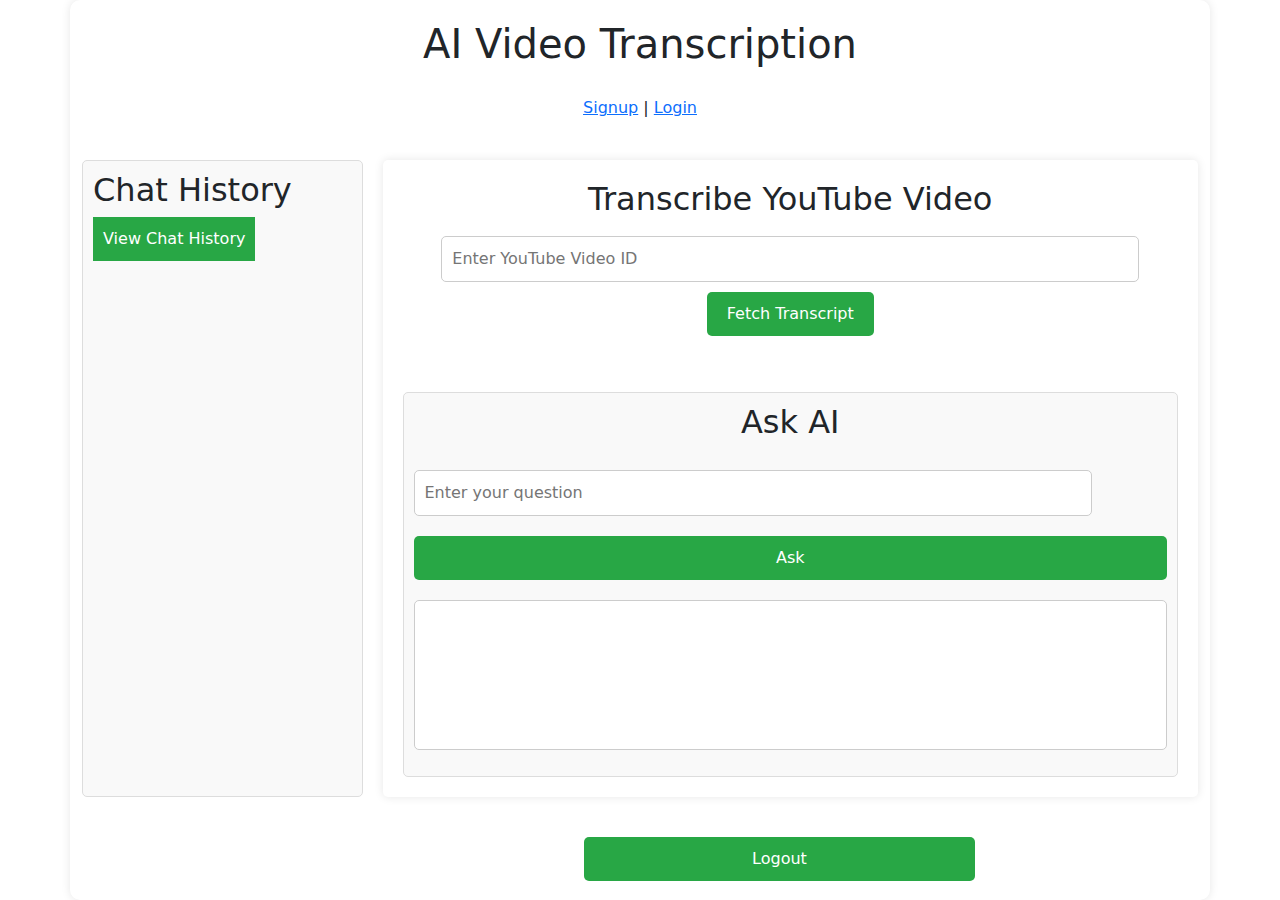
<file: frontend/index.html>
<!DOCTYPE html>
<html lang="en">
<head>
    <meta charset="UTF-8">
    <meta name="viewport" content="width=device-width, initial-scale=1.0">
    <title>AI Video Transcription</title>
    <link rel="stylesheet" href="styles.css">
    <link href="https://cdn.jsdelivr.net/npm/bootstrap@5.3.0/dist/css/bootstrap.min.css" rel="stylesheet">
</head>
<body>
    <div class="container">
        <h1>AI Video Transcription</h1>
        
        <div id="auth">
            <a href="signup.html">Signup</a> | <a href="login.html">Login</a>
        </div>
        
        <div id="main-content">
            <!-- Chat History on the Left (Full Height) -->
            <div id="chat-history-section">
                <h2>Chat History</h2>
                <button id="view-chat-history">View Chat History</button>
                <ul id="chat-history"></ul>
            </div>

            <!-- Center Section for Transcribe Video and Ask AI -->
            <div id="center-section">
                <!-- Transcribe YouTube Video -->
                <div id="youtube-transcription-section">
                    <h2>Transcribe YouTube Video</h2>
                    <input type="text" id="youtube-video-id" placeholder="Enter YouTube Video ID">
                    <button onclick="transcribeYouTubeVideo()">Fetch Transcript</button>
                    <p id="transcription-status"></p>
                    <p id="youtube-transcription"></p>
                </div>

                <!-- Ask AI -->
                <div id="qa-section">
                    <h2>Ask AI</h2>
                    <input type="text" id="question" placeholder="Enter your question">
                    <button onclick="handleAskQuestion()">Ask</button>
                    <p id="answer"></p>
                </div>
            </div>
        </div>

        <!-- Logout Button -->
        <div>
            <button id="logoutBtn">Logout</button>
        </div>
        
        <script src="script.js" defer></script>
    </div>
</body>
</html>
</file>
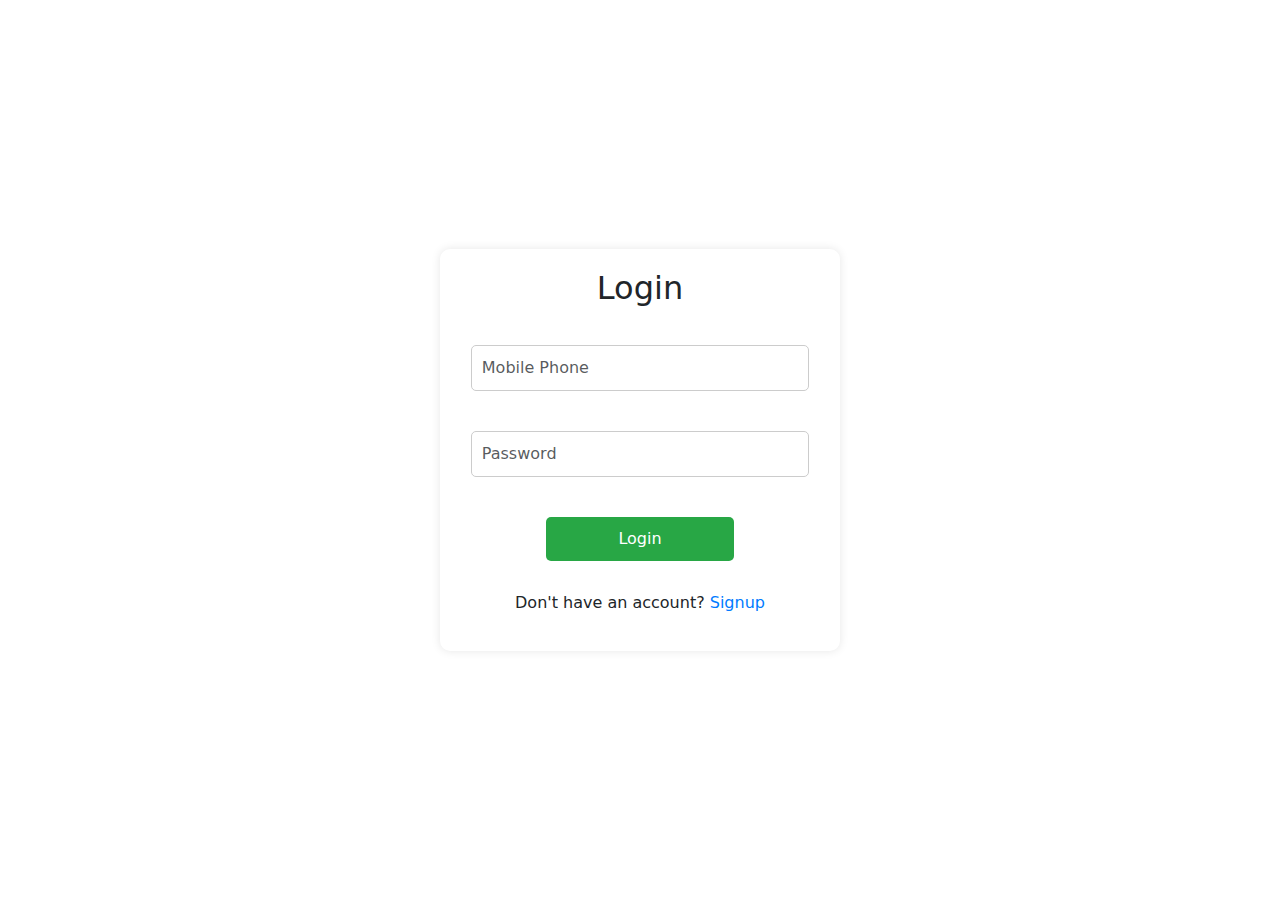
<file: frontend/login.html>
<!DOCTYPE html>
<html lang="en">
<head>
    <meta charset="UTF-8">
    <meta name="viewport" content="width=device-width, initial-scale=1.0">
    <title>Login</title>
    <link rel="stylesheet" href="styles.css">
    <link href="https://cdn.jsdelivr.net/npm/bootstrap@5.3.0/dist/css/bootstrap.min.css" rel="stylesheet">
</head>
<body class="auth-page">
    <div class="container">
        <h2>Login</h2>
        <input type="text" id="login-phone" class="form-control" placeholder="Mobile Phone">
        <input type="password" id="login-password" class="form-control" placeholder="Password">
        <button class="btn btn-success" onclick="login()">Login</button>
        <p>Don't have an account? <a href="signup.html">Signup</a></p>
    </div>
    <script src="script.js"></script>
</body>
</html>
</file>
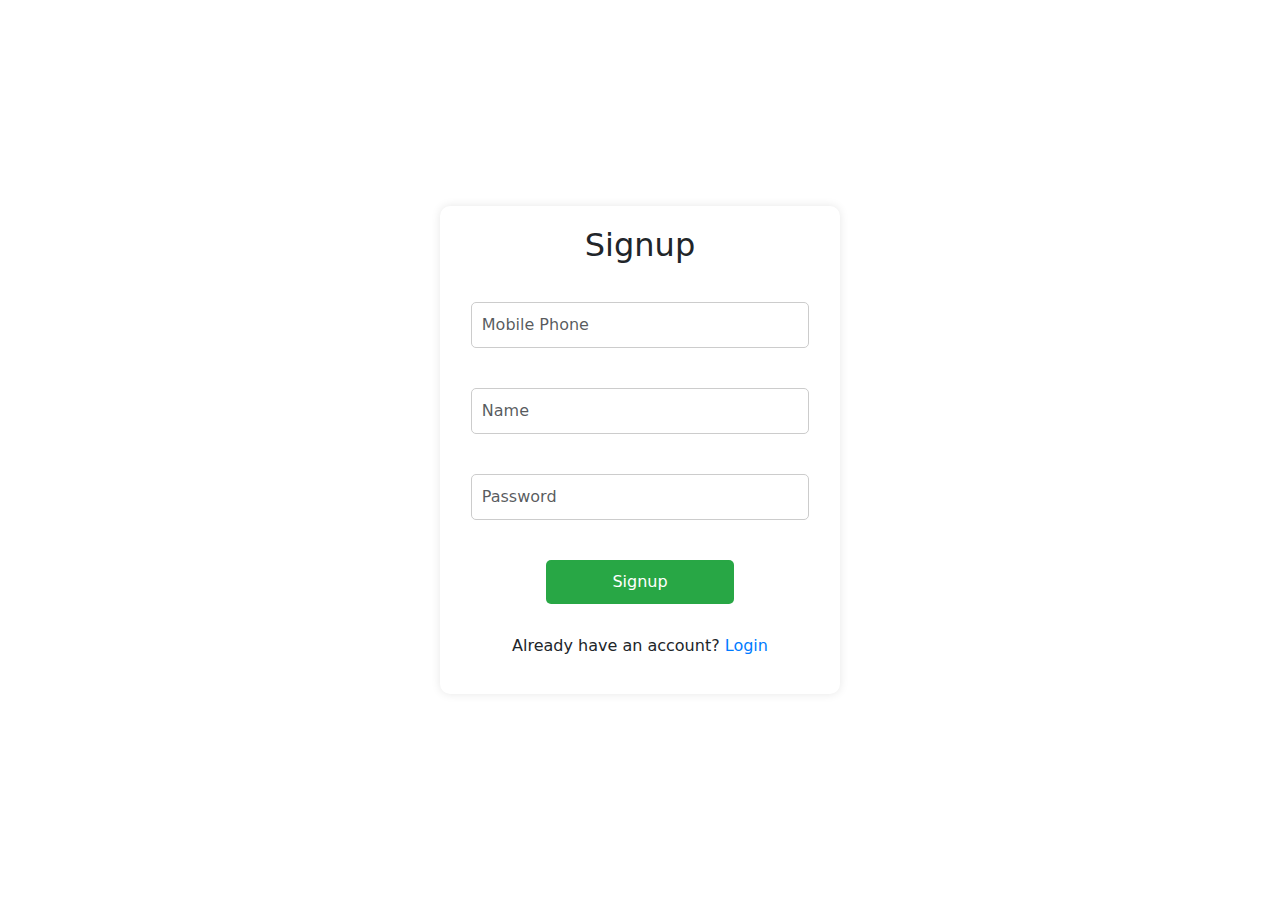
<file: frontend/signup.html>
<!DOCTYPE html>
<html lang="en">
<head>
    <meta charset="UTF-8">
    <meta name="viewport" content="width=device-width, initial-scale=1.0">
    <title>Signup</title>
    <link rel="stylesheet" href="styles.css">
    <link href="https://cdn.jsdelivr.net/npm/bootstrap@5.3.0/dist/css/bootstrap.min.css" rel="stylesheet">
</head>
<body class="auth-page">
    <div class="container">
        <h2>Signup</h2>
        <input type="text" id="signup-phone" class="form-control" placeholder="Mobile Phone">
        <input type="text" id="signup-name" class="form-control" placeholder="Name">
        <input type="password" id="signup-password" class="form-control" placeholder="Password">
        <button class="btn btn-success" onclick="signup()">Signup</button>
        <p>Already have an account? <a href="login.html">Login</a></p>
    </div>
    <script src="script.js"></script>
</body>
</html>
</file>
<file: frontend/styles.css>
body {
    font-family: Arial, sans-serif;
    background-color: #f4f4f4;
    display: flex;
    justify-content: center;
    align-items: flex-start; /* Align items to the top */
    min-height: 100vh;
    margin: 0;
    overflow-y: auto;
    flex-direction: column;
}

.container {
    background: white;
    padding: 20px 40px; /* Add padding to left and right for gap */
    border-radius: 10px;
    box-shadow: 0 0 10px rgba(0, 0, 0, 0.1);
    width: calc(100% - 80px); /* Adjust width to account for padding */
    height: 100vh; /* Full height of the screen */
    text-align: center;
    display: flex;
    flex-direction: column;
    gap: 20px; /* Add gap between sections */
}

h1, h2 {
    color: #333;
}

input {
    width: 90%;
    padding: 10px;
    margin: 10px 0;
    border: 1px solid #ccc;
    border-radius: 5px;
}

button {
    width: 50%;
    padding: 10px;
    background: #28a745;
    color: white;
    border: none;
    border-radius: 5px;
    cursor: pointer;
}

button:hover {
    background: #218838;
}

a {
    color: #007bff;
    text-decoration: none;
}

a:hover {
    text-decoration: underline;
}

#auth {
    margin-bottom: 20px;
}

#main-content {
    display: flex;
    flex-direction: row;
    gap: 20px;
    width: 100%;
    height: calc(100vh - 120px); /* Adjust height to fit within the container */
}

#chat-history-section {
    flex: 1;
    max-width: 300px; /* Fixed width for chat history */
    text-align: left;
    height: 100%; /* Full height of the parent */
    overflow-y: auto; /* Enable vertical scrollbar */
    border: 1px solid #ddd; /* Optional: Add a border for better visibility */
    border-radius: 5px; /* Optional: Add border radius */
    padding: 10px; /* Optional: Add padding */
    background-color: #f9f9f9; /* Light background for chat history */
}

#chat-history-section button {
    width: auto; /* Make the button size based on content */
    display: inline-block; /* Keep it in a single line */
    margin-bottom: 10px; /* Add some spacing below */
}

#center-section {
    flex: 3; /* Take up more space in the center */
    display: flex;
    flex-direction: column;
    gap: 20px; /* Add gap between sections */
    padding: 20px; /* Add padding for better spacing */
    background-color: white; /* Background for center section */
    border-radius: 5px; /* Rounded corners */
    box-shadow: 0 0 10px rgba(0, 0, 0, 0.1); /* Subtle shadow for depth */
    width: calc(100% - 340px); /* Adjust width to fill remaining space */
    height: 100%; /* Full height of the parent */
}

#youtube-transcription-section {
    text-align: center;
    margin-bottom: 20px;
}

#youtube-transcription-section input {
    width: 90%; /* Adjust input width */
    padding: 10px;
    margin: 10px 0; /* Add margin to create space between input and button */
    border: 1px solid #ccc;
    border-radius: 5px;
}

#youtube-transcription-section button {
    width: auto; /* Adjust button width */
    padding: 10px 20px; /* Add padding for better button size */
    background: #28a745;
    color: white;
    border: none;
    border-radius: 5px;
    cursor: pointer;
}

#youtube-transcription-section button:hover {
    background: #218838;
}

#qa-section {
    text-align: center;
    border: 1px solid #ddd;
    border-radius: 5px;
    padding: 10px;
    background-color: #f9f9f9;
    display: flex;
    flex-direction: column;
    gap: 10px;
}
#qa-section input {
    width: 90%; /* Adjust input width */
    padding: 10px;
    margin: 10px 0; /* Add margin to create space between input and button */
    border: 1px solid #ccc;
    border-radius: 5px;
}

#qa-section button {
    width: auto; /* Adjust button width */
    padding: 10px 20px; /* Add padding for better button size */
    background: #28a745;
    color: white;
    border: none;
    border-radius: 5px;
    cursor: pointer;
}

#qa-section button:hover {
    background: #218838;
}

#question-input {
    width: 90%;
    padding: 10px;
    margin-bottom: 10px 0;
    border: 1px solid #ccc;
    border-radius: 5px;
}


/* Make only the answer section scrollable */
#answer {
    height: 150px; /* Fixed height for the answer section */
    overflow-y: auto; /* Make the answer section scrollable */
    border: 1px solid #ccc;
    padding: 10px;
    border-radius: 5px;
    background-color: white;
    text-align: left;
    margin-top: 10px; /* Add margin to create space between button and answer */
}

#chat-history {
    list-style-type: none;
    padding: 0;
    margin: 0;
}

#chat-history li {
    background: #fff;
    margin: 10px 0;
    padding: 15px;
    border: 1px solid #ddd;
    border-radius: 5px;
    box-shadow: 0 2px 4px rgba(0, 0, 0, 0.1);
}

#chat-history li strong {
    color: #333;
    font-weight: bold;
}

#chat-history li p {
    margin: 5px 0;
    color: #555;
}

#logoutBtn {
    width: 35%; /* Same width as other buttons */
    padding: 10px; /* Same padding as other buttons */
    background: #28a745; /* Same background color as other buttons */
    color: white; /* Same text color as other buttons */
    border: none; /* Remove border */
    border-radius: 5px; /* Same border radius as other buttons */
    cursor: pointer; /* Add pointer cursor */
    margin-top: 20px; /* Add margin to separate from other content */
    margin-left: 25%; /* Move the button to the right side */
}

#logoutBtn:hover {
    background: #218838; /* Same hover effect as other buttons */
}

/* Center the auth pages (login and signup) */
.auth-page {
    display: flex;
    justify-content: center;
    align-items: center; /* Center vertically */
    min-height: 100vh;
    margin: 0;
}

.auth-page .container {
    width: 100%;
    max-width: 400px; /* Restrict width for better centering */
    height: auto; /* Override the 100vh height from the original .container */
}

/* Ensure inputs and buttons remain styled appropriately */
.auth-page input {
    width: 90%;
    padding: 10px;
    margin: 10px 0;
    border: 1px solid #ccc;
    border-radius: 5px;
}

.auth-page button {
    width: 50%;
    padding: 10px;
    background: #28a745;
    color: white;
    border: none;
    border-radius: 5px;
    cursor: pointer;
}

.auth-page button:hover {
    background: #218838;
}

.auth-page a {
    color: #007bff;
    text-decoration: none;
}

.auth-page a:hover {
    text-decoration: underline;
}

/* Bootstrap compatibility */
.auth-page .form-control {
    width: 90%;
    margin: 10px auto;
}

.auth-page .btn {
    width: 50%;
    margin: 10px auto;
}
</file>
